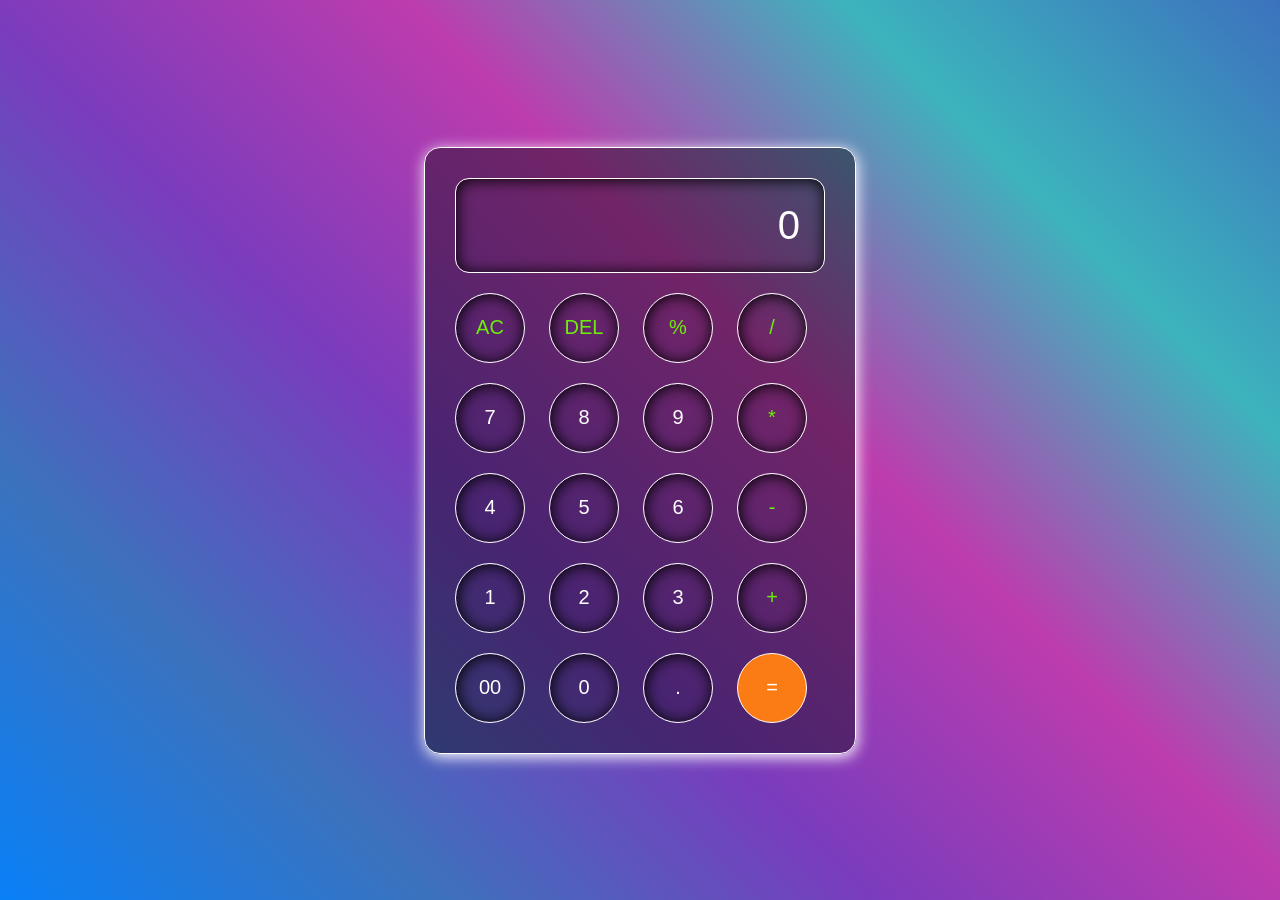
<file: Level 1/Calculator/index.html>
<!DOCTYPE html>
<html lang="en">
<head>
    <meta charset="UTF-8">
    <meta name="viewport" content="width=device-width, initial-scale=1.0">
    <title>Calculator</title>
    <link rel="stylesheet" href="style.css"/>
</head>
<body>

    <div class="calculator">
        <input type="text" placeholder="0" id="inputBox">
        <div>
            <button class="oprator">AC</button>
            <button class="oprator">DEL</button>
            <button class="oprator">%</button>
            <button class="oprator">/</button>
        </div>
        <div>
            <button>7</button>
            <button>8</button>
            <button>9</button>
            <button class="oprator">*</button>
        </div>
        <div>
            <button>4</button>
            <button>5</button>
            <button>6</button>
            <button class="oprator">-</button>
        </div>
        <div>
            <button>1</button>
            <button>2</button>
            <button>3</button>
            <button class="oprator">+</button>
        </div>
        <div>
            <button>00</button>
            <button>0</button>
            <button>.</button>
            <button class="equal">=</button>
        </div>
    </div>


    <script src="script.js"></script>
</body>
</html>
</file>
<file: Level 1/Calculator/style.css>
body{
    padding: 0;
    margin: 0;
    display: flex;
    box-sizing: border-box;
    justify-content: center;
    align-items: center;
    height: 100vh;
    width: 100%;
    background: linear-gradient(45deg, #0980f7,#3c72bd,#7a3cbd,#bd3cae,#3cb4bd,#3c72bd);

}

.calculator{
    border: 1px solid #fff;
    padding: 20px;
    border-radius: 16px;
    background-color: rgba(0,0,0,0.4);
    backdrop-filter: blur(1px);
    box-shadow: 1px 3px 15px #ffffff;
}

input{
    width: 320px;
    border: none;
    padding: 24px;
    margin: 10px;
    background: transparent;
    border: 1px solid #fff;
    box-shadow: 1px 1px 15px #000 inset;
    border-radius: 14px;
    font-size: 40px;
    text-align: right;
    color: #fff;
    cursor: pointer;
}


input::placeholder{
    color:#fff;
}


button{
    border: none;
    width: 70px;
    height: 70px;
    margin: 10px;
    border-radius: 50%;
    background: transparent;
    color: #fff;
    font-size: 20px;
    border: 1px solid #fff;
    box-shadow: 1px 1px 15px  #000 inset;
    cursor: pointer;
}

button:hover{
    color: #000;
    background-color: #fff;
    box-shadow: 2px 2px 15px  #000 ;
    transition: 1ms ease-in-out;
}

.equal{
    background-color: #fb7c14;
    box-shadow: none;
}

.oprator{
   color: #6dee0a;
}
</file>
